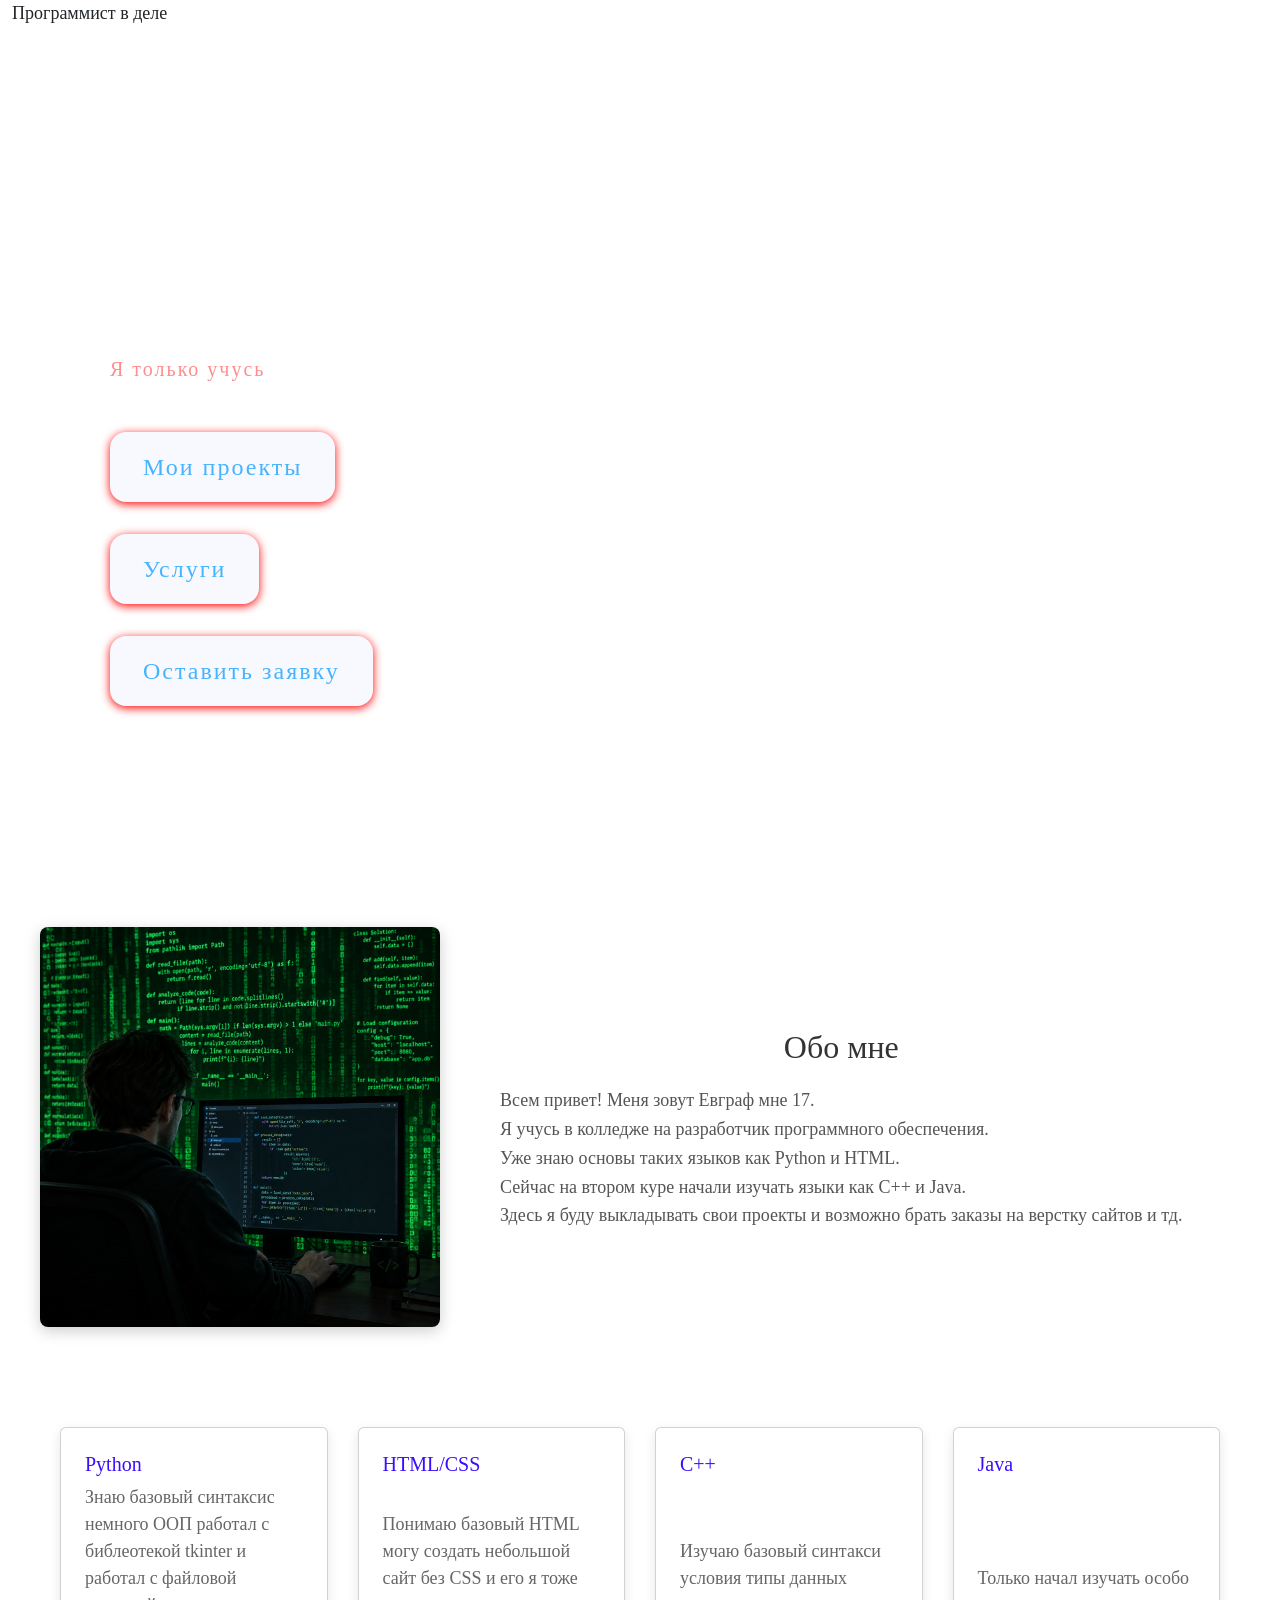
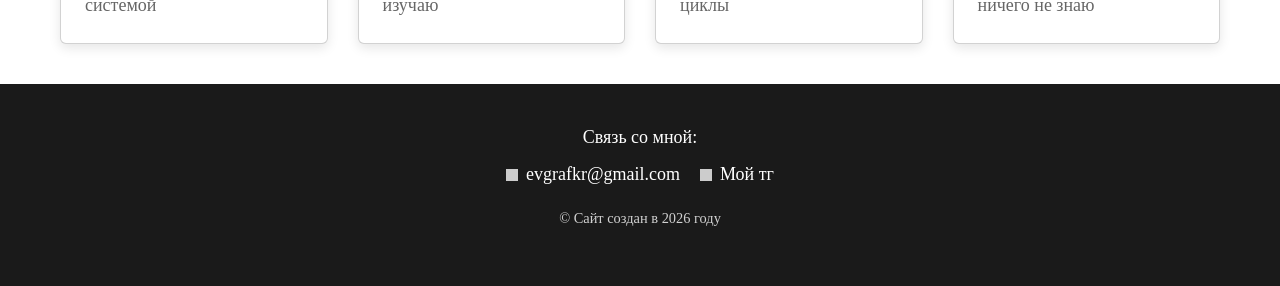
<file: index.html>
<!DOCTYPE html>
<html lang="ru">
<head>
    <meta charset="UTF-8">
    <meta name="viewport" content="width=device-width, initial-scale=1.0">
    <title>Программист в деле</title>
    <link rel="stylesheet" href="style.css">
    <link href="https://cdn.jsdelivr.net/npm/bootstrap@5.3.7/dist/css/bootstrap.min.css" rel="stylesheet"
        integrity="sha384-LN+7fdVzj6u52u30Kp6M/trliBMCMKTyK833zpbD+pXdCLuTusPj697FH4R/5mcr" crossorigin="anonymous">
    <style>
    body {
      font-family: Verdana, "Times New Roman", sans-serif;
      font-size: 18px;
    }

  </style>
</head>
<body>
    <header>
            <div class="container-fluid">
                <a class="navbar-brand" href="#">Программист в деле</a>
            </div>
    </header>
    <section class="welcome">
        <div class="container">
            <h2>Начинающий программист</h2>
            <div class="tags">
                <p>Я только учусь</p>
            </div>
            <form action="My progect.html">
            <button type="submit" class="btn" onclick="loadPage('My progect.html')">Мои проекты</button>
            </form>
             <form action="Service.html">
            <button type="submit" class="btn" onclick="loadPage('Services.html')">Услуги</button>
            </form>
            <form action="About.html">
            <button type="submit" class="btn" onclick="loadPage('About.html')"> Оставить заявку </button>
            </form>
        </div>
    </section>
    <section class="about-section">
  <div class="about-container">
    <div class="about-image">
      <img src="it.png" alt="Программист за работой">
    </div>
    <div class="about-content">
      <h1 style="text-align: center;">Обо мне</h1>
      <p>
        Всем привет! Меня зовут Евграф мне 17.<br>
        Я учусь в колледже на разработчик программного обеспечения.<br>
        Уже знаю основы таких языков как Python и HTML. <br>
          Сейчас на втором куре начали изучать языки как C++ и Java.<br>
        Здесь я буду выкладывать свои проекты и возможно брать заказы на верстку сайтов и тд.
      </p>
    </div>
  </div>
</section>
<section class="cards-section">
  <div class="card">
    <h3>Python</h3>
    <p>Знаю базовый синтаксис немного ООП работал с библеотекой tkinter и работал с файловой системой</p>
  </div>
  <div class="card">
    <h3>HTML/CSS</h3>
    <p>Понимаю базовый HTML могу создать небольшой сайт без CSS и его я тоже изучаю</p>
  </div>
  <div class="card">
    <h3>C++</h3>
    <p>Изучаю базовый синтакси условия типы данных циклы</p>
  </div>
  <div class="card">
    <h3>Java</h3>
    <p>Только начал изучать особо ничего не знаю</p>
  </div>
</section>
<footer class="site-footer">
  <div class="footer-content">
    <p style="text-align: center; margin-bottom: 10px;">Связь со мной:</p>
    <div style="display: flex; justify-content: center; gap: 20px; flex-wrap: wrap;">
      <div style="display: flex; align-items: center; gap: 8px;">
        <span style="width: 12px; height: 12px; background: #ccc; display: inline-block;"></span>
        <a href="mailto:evgrafkr@gmail.com" style="color: #fff; text-decoration: none;">evgrafkr@gmail.com</a>
      </div>

      <div style="display: flex; align-items: center; gap: 8px;">
        <span style="width: 12px; height: 12px; background: #ccc; display: inline-block;"></span>
        <a href="https://t.me/drixfan" style="color: #fff; text-decoration: none;">Мой тг</a>
      </div>
    </div>
    <p class="copyright" style="text-align: center; margin-top: 20px; opacity: 0.8;">
      © Сайт создан в 2026 году
    </p>
  </div>
</footer>
<script src="script.js"></script>
</body>
</html>
</file>
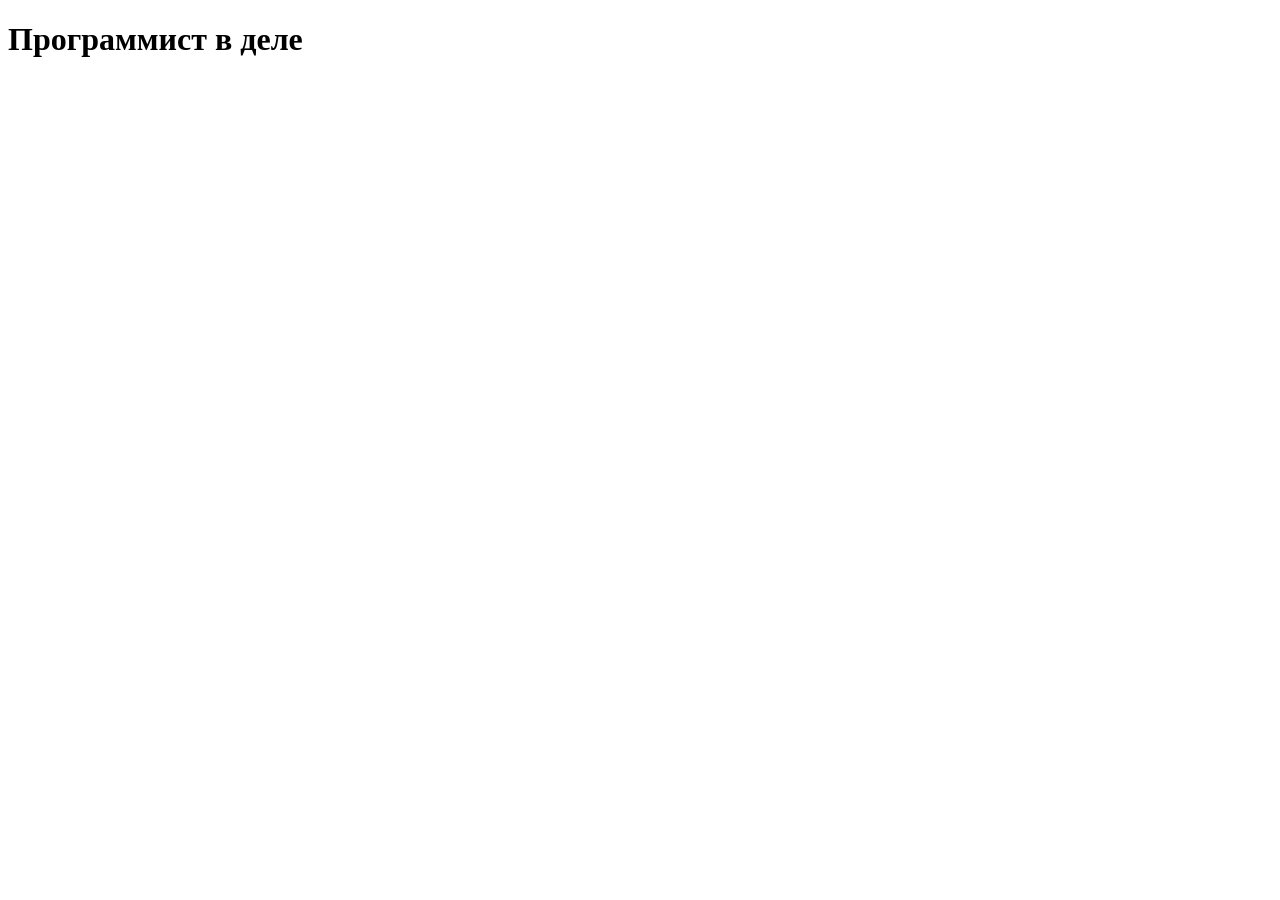
<file: About.html>
<!DOCTYPE html>
<html lang="en">
<head>
    <meta charset="UTF-8">
    <title>Title</title>
</head>
<body>
<header>
    <h1>Программист в деле</h1>
</header>
</body>
<script src="script.js"></script>
</html>
</file>
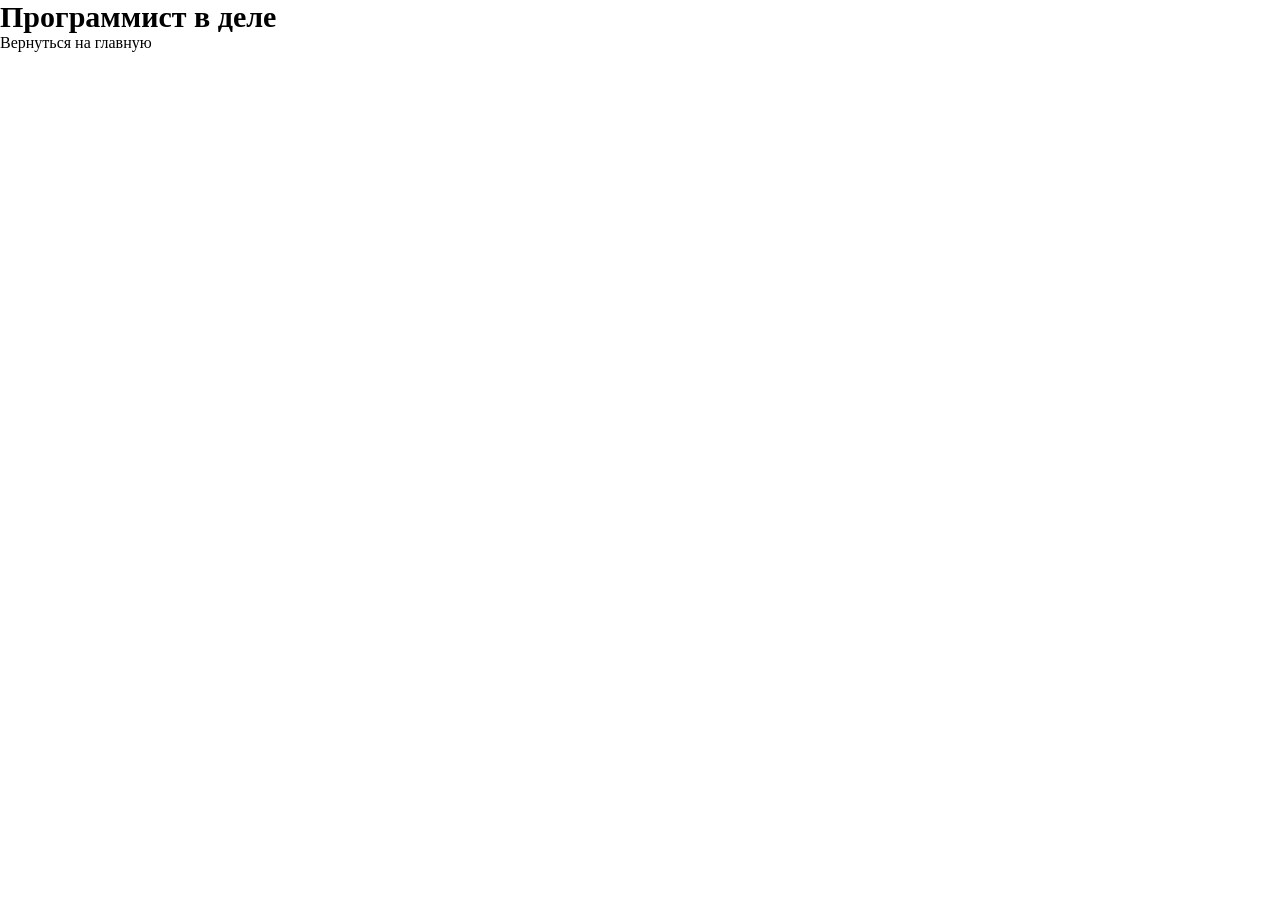
<file: My progect.html>
<!DOCTYPE html>
<html lang="ru">
<head>
    <meta charset="UTF-8">
    <title>Мои проекты</title>
    <link rel="stylesheet" href="style.css">
</head>
<body>
<header>
    <h1>Программист в деле</h1>
</header>
<div>
    <a href="index.html" onclick="goHome()">Вернуться на главную</a>
</div>
<script src="script.js"></script>
</body>
</html>
</file>
<file: style.css>
*{
    padding: 0;
    margin: 0;
    box-sizing: border-box;
    border: 0;
    text-decoration: none;
    color: inherit;
    font-size: inherit;
}
img {
  float: left; /* Выравниваем изображение по левому краю */
  margin: 0 20px 20px 0; /* Отступы: сверху, справа, снизу, слева */
}
header .container{
    display: flex;
    justify-content: space-between;
    align-items: center;
    padding: 20px;
}

header .container .links{
    display: flex;
    gap: 20px;
    color: blue;
    font-size: 25px;
}
header h1{
    font-size: 30px;
}
.welcome .container{
    padding: 40px;
    display: flex;
    flex-direction: column;
    justify-content: center;
    gap: 16px;
    background: url(https://abrakadabra.fun/uploads/posts/2022-01/1643276179_1-abrakadabra-fun-p-fon-igrovoi-tematiki-1.jpg);
    background-size: cover;
    color: white;
    width: 1200px;
    height: 800px;
    border-radius: 24px;
    margin-top: 60px;
}
.welcome h2{
    font-size: 60px;
    line-height: 62px;
    letter-spacing: 0.5px;
}
.welcome p{
    font-size: 20px;
    color: rgb(255, 141, 141);
    letter-spacing: 2px;
}
.welcome button{
    margin-top: 16px;
    width: fit-content;
    background-color: rgb(248, 248, 255);
    color: rgb(70, 180, 253);
    font-size: 24px;
    letter-spacing: 2px;
    padding: 16px 32px;
    border-radius: 16px;
    box-shadow: 0 2px 10px red;
     transition: .3s;
}
header a:hover{
    color: white;
    transition: .3s;
}

.category .container{
    display: flex;
    gap: 16px;
    margin-top: 32px;
}
.category .container .cat{
    width: 100%;
}
.category img{
    width: 100%;
    height: 300px;
    object-fit: contain;
}
.carousel img{
    height: 500px;
    object-fit: cover;
}
.carousel h5, .carousel p{
    color: rgb(250, 8, 8);
}
.site-footer {
  background-color: #222;
  color: #fff;
  padding: 20px 0;
  text-align: center;
}

.contact-list {
  list-style: none;
  padding: 0;
  margin: 15px 0 0 0;
}

.contact-list li {
  margin-bottom: 8px;
}

.contact-list a {
  color: #fff;
  text-decoration: none;
}

.copyright {
  font-size: 0.9rem;
  opacity: 0.8;
  margin-top: 15px;
}
/* Контейнер для секции "Обо мне" */
.about-section {
  padding: 40px 0;
  background-color: #fff; /* Белый фон секции */
}

.about-container {
  display: flex;           /* Выстраивает картинку и текст в ряд */
  max-width: 1200px;
  margin: 0 auto;
  gap: 40px;               /* Расстояние между картинкой и текстом */
  align-items: center;     /* Центрирует по вертикали */
}

.about-image img {
  width: 100%;
  max-width: 400px;        /* Ограничиваем ширину картинки */
  height: auto;
  border-radius: 8px;      /* Скругление углов картинки (опционально) */
  box-shadow: 0 4px 15px rgba(0,0,0,0.2); /* Лёгкая тень */
}

.about-content h1 {
  margin-top: 0;
  margin-bottom: 20px;
  font-size: 32px;
  color: #333;
}

.about-content p {
  line-height: 1.6;
  color: #555;
  font-size: 18px;
}

/* Стили футера как на макете */
.site-footer {
  background-color: #1a1a1a; /* Тёмно-серый фон */
  color: #fff;
  padding: 40px 0;
  margin-top: 40px;
}

.footer-content {
  max-width: 1200px;
  margin: 0 auto;
  padding: 0 20px;
}

/* Адаптив: на мобильных устройствах картинка и текст друг под другом */
@media (max-width: 768px) {
  .about-container {
    flex-direction: column;
    text-align: center;
  }

  .about-image img {
    max-width: 100%;
    margin-bottom: 20px;
  }
}

/* Контейнер для сетки карточек */
.cards-section {
  max-width: 1200px;
  margin: 40px auto;
  padding: 0 20px;
}

/* Сама сетка */
.cards-section {
  display: grid;
  /* Магия адаптивности: карточки сами решают, сколько влезет */
  grid-template-columns: repeat(auto-fill, minmax(250px, 1fr));
  gap: 30px; /* Расстояние между карточками */
}
/* Стиль карточки */
.card {
  background-color: #ffffff;
  border-radius: 12px;
  padding: 24px;
  box-shadow: 0 4px 12px rgba(0, 0, 0, 0.1); /* Лёгкая тень */
  border: 1px solid #ffffff;
  transition: transform 0.3s ease, box-shadow 0.3s ease;
  display: flex;
  flex-direction: column;
  justify-content: space-between;
  height: 100%; /* Чтобы все карточки были одной высоты */
}
/* Эффект при наведении (без JS) */
.card:hover {
  transform: translateY(-5px);
  box-shadow: 0 8px 20px rgba(0, 0, 0, 0.15);
}
.card h3 {
  margin-top: 0;
  color: #3a0efd;
  font-size: 20px;
}
.card p {
  color: #666;
  line-height: 1.5;
  margin-bottom: 0;
}
</file>
